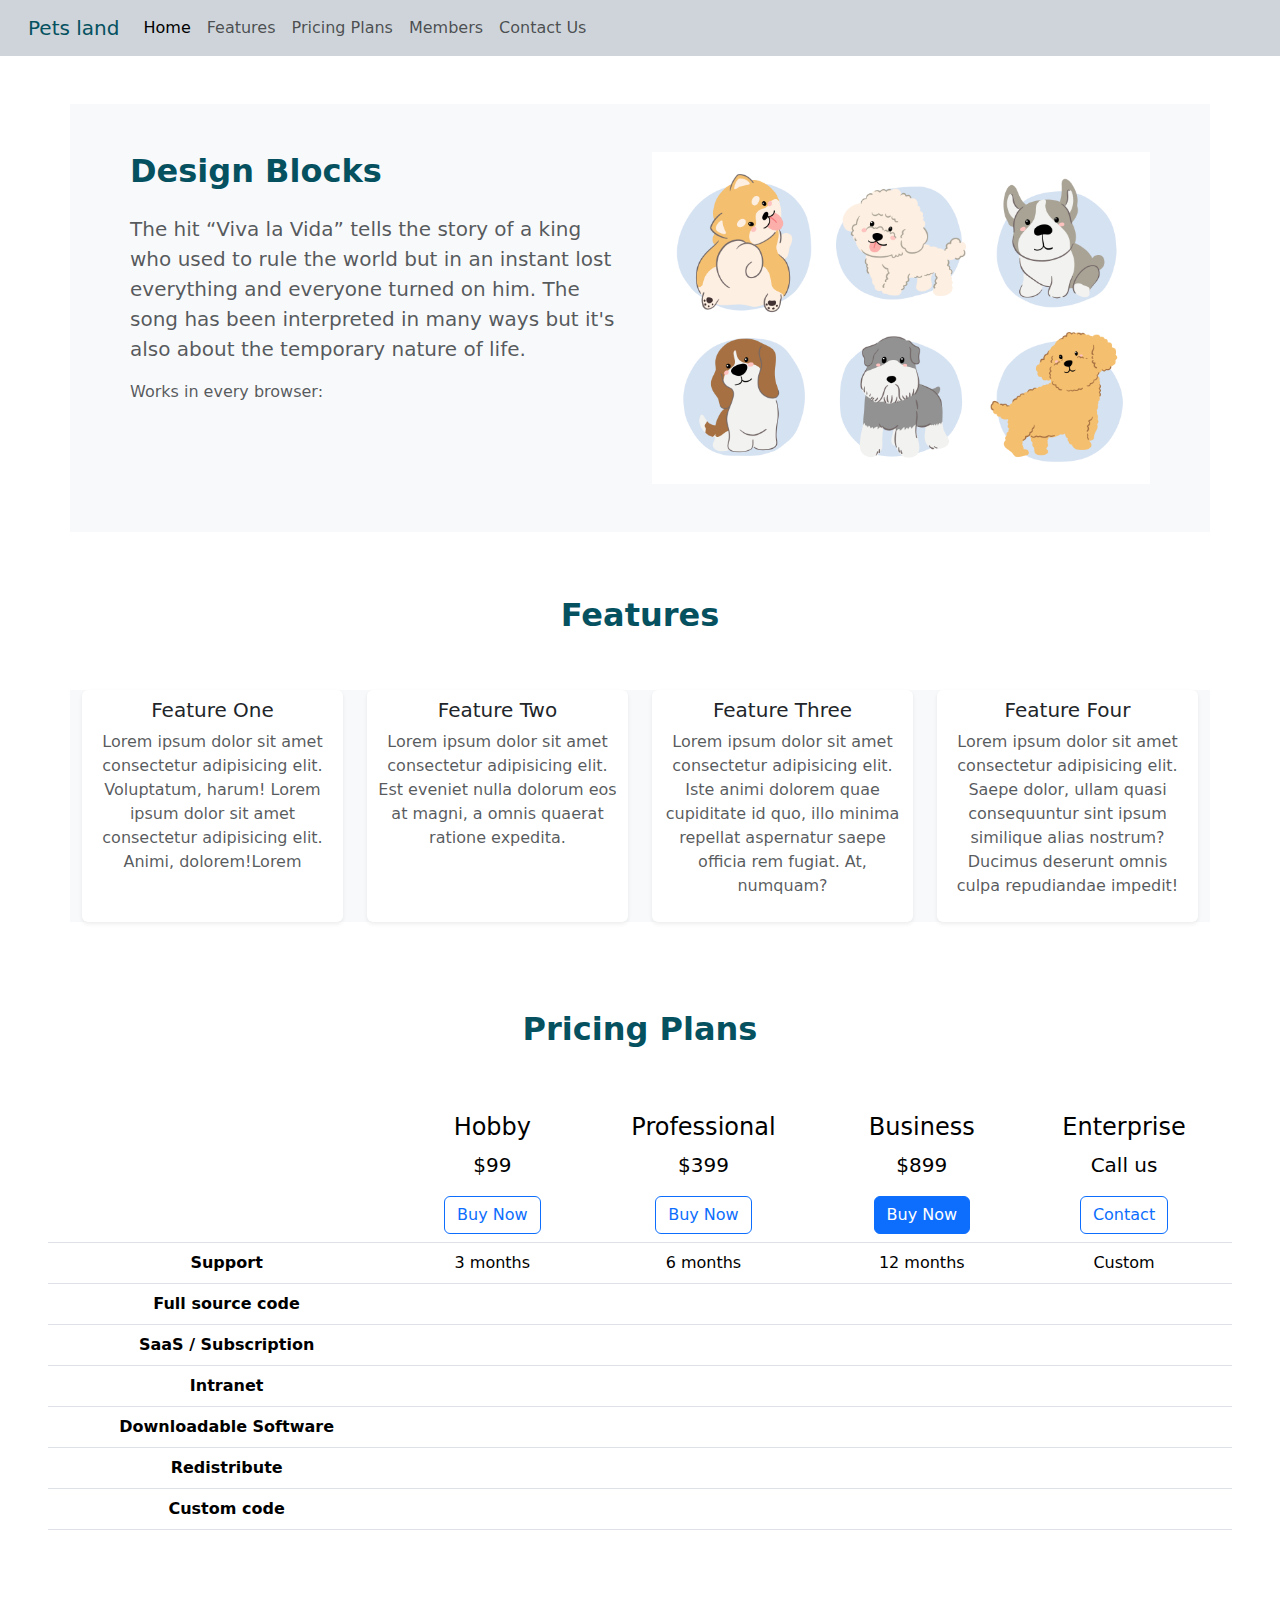
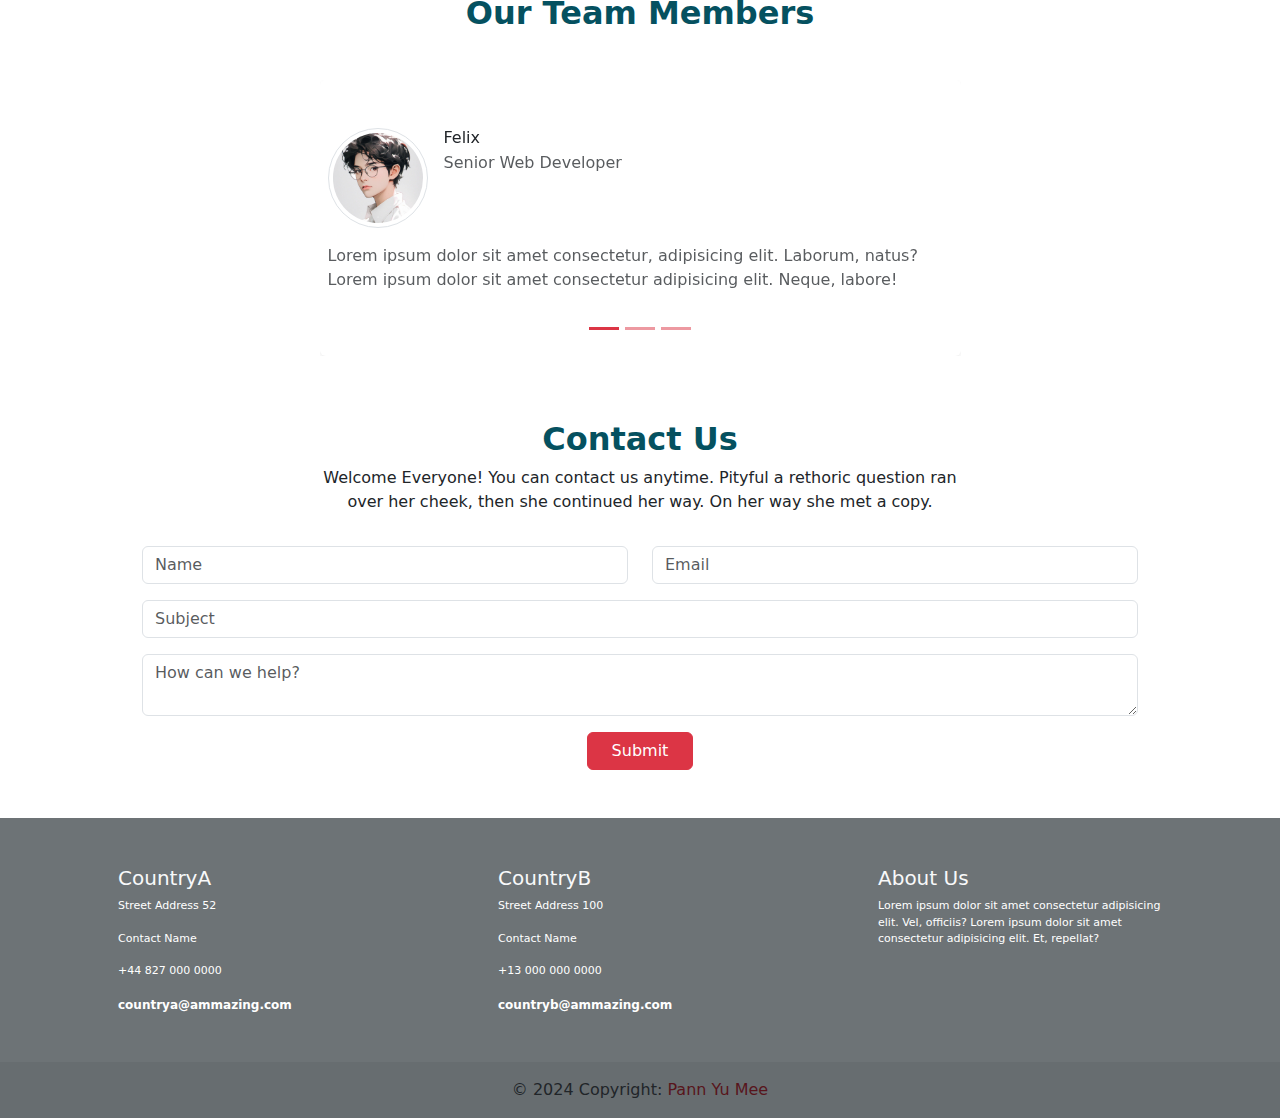
<file: bootstrap_project/index.html>
<!DOCTYPE html>
<html lang="en">
  <head>
    <meta charset="UTF-8" />
    <meta name="viewport" content="width=device-width, initial-scale=1.0" />
    <title>Bootstrap projects</title>
    <link
      href="https://cdn.jsdelivr.net/npm/bootstrap@5.3.3/dist/css/bootstrap.min.css"
      rel="stylesheet"
      integrity="sha384-QWTKZyjpPEjISv5WaRU9OFeRpok6YctnYmDr5pNlyT2bRjXh0JMhjY6hW+ALEwIH"
      crossorigin="anonymous"
    />
    <link
      rel="stylesheet"
      href="https://cdnjs.cloudflare.com/ajax/libs/font-awesome/6.5.2/css/all.min.css"
      integrity="sha512-SnH5WK+bZxgPHs44uWIX+LLJAJ9/2PkPKZ5QiAj6Ta86w+fsb2TkcmfRyVX3pBnMFcV7oQPJkl9QevSCWr3W6A=="
      crossorigin="anonymous"
      referrerpolicy="no-referrer"
    />
  </head>
  <body>
    <!--navbar start -->
    <section>
      <nav class="navbar navbar-expand-lg navbar-light bg-dark-subtle px-3">
        <div class="container-fluid">
          <a class="navbar-brand text-info-emphasis" href="#">Pets land</a>
          <button
            class="navbar-toggler"
            type="button"
            data-bs-toggle="collapse"
            data-bs-target="#navbarNav"
            aria-controls="navbarNav"
            aria-expanded="false"
            aria-label="Toggle navigation"
          >
            <span class="navbar-toggler-icon"></span>
          </button>
          <div class="collapse navbar-collapse" id="navbarNav">
            <ul class="navbar-nav">
              <li class="nav-item">
                <a class="nav-link active" aria-current="page" href="#Home"
                  >Home</a
                >
              </li>
              <li class="nav-item">
                <a class="nav-link" href="#Features">Features</a>
              </li>
              <li class="nav-item">
                <a class="nav-link" href="#pricing">Pricing Plans</a>
              </li>
              <li class="nav-item">
                <a class="nav-link" href="#members">Members</a>
              </li>
              <li class="nav-item">
                <a class="nav-link" href="#contact">Contact Us</a>
              </li>
            </ul>
          </div>
        </div>
      </nav>
    </section>
    <!--navbar end -->

    <!--section start -->
    <section id="Home">
      <div class="container mt-5 bg-light">
        <div class="row justify-content-center p-5">
          <!--left section start -->
          <div class="col-lg-6 col-md-6 col-sm-10 text-left text-info-emphasis">
            <h2 class="mb-4 fw-bold">Design Blocks</h2>
            <p class="fs-5 lead text-muted">
              The hit “Viva la Vida” tells the story of a king who used to rule
              the world but in an instant lost everything and everyone turned on
              him. The song has been interpreted in many ways but it's also
              about the temporary nature of life.
            </p>
            <p class="fs-6 text-muted">Works in every browser:</p>
            <div class="d-flex mb-3 fs-3">
              <i class="fa-brands fa-firefox mx-2"></i>
              <i class="fa-brands fa-chrome mx-2"></i>
              <i class="fa-brands fa-facebook mx-2"></i>
              <i class="fa-brands fa-instagram mx-2"></i>
            </div>
          </div>
          <!--left section end -->

          <!--right section start -->
          <div class="col-lg-6 col-md-6 col-sm-10">
            <img
              src="./32969536_7959556.jpg"
              class="w-100"
              alt="dog pictures"
            />
          </div>
          <!--right section end -->
        </div>
      </div>
    </section>
    <!--section end-->

    <!--Features start -->
    <div class="features mt-3 mb-3" id="Features">
      <!--title start -->
      <div class="container-lg">
        <div class="row justify-content-center p-5">
          <div class="col-lg-8">
            <div class="text-center">
              <h2 class="fw-bold text-info-emphasis">Features</h2>
            </div>
          </div>
        </div>
      </div>
      <!--title end -->

      <!--contents start -->
      <section class="content">
        <div class="container ml-3">
          <div class="row text-center justify-content-center">
            <div class="col-lg-3 col-md-6 col-sm-8 mb-4 bg-light">
              <div class="bg-white p-2 shadow-sm rounded h-100">
                <i class="fas fa-tv fs-1 text-danger mb-3"></i>
                <h5 class="text-dark-50 mb-2">Feature One</h5>
                <p class="text-muted">
                  Lorem ipsum dolor sit amet consectetur adipisicing elit.
                  Voluptatum, harum! Lorem ipsum dolor sit amet consectetur
                  adipisicing elit. Animi, dolorem!Lorem
                </p>
              </div>
            </div>

            <div class="col-lg-3 col-md-6 col-sm-8 mb-4 bg-light">
              <div class="bg-white p-2 shadow-sm rounded h-100">
                <i
                  class="fs-1 fa-solid fa-map-location-dot text-primary mb-3"
                ></i>
                <h5 class="text-dark-50 mb-2">Feature Two</h5>
                <p class="text-muted">
                  Lorem ipsum dolor sit amet consectetur adipisicing elit. Est
                  eveniet nulla dolorum eos at magni, a omnis quaerat ratione
                  expedita.
                </p>
              </div>
            </div>

            <div class="col-lg-3 col-md-6 col-sm-8 mb-4 bg-light">
              <div class="bg-white p-2 shadow-sm rounded h-100">
                <i class="fas fa-basketball-ball fs-1 text-danger mb-3"></i>
                <h5 class="text-dark-50 mb-2">Feature Three</h5>
                <p class="text-muted">
                  Lorem ipsum dolor sit amet consectetur adipisicing elit. Iste
                  animi dolorem quae cupiditate id quo, illo minima repellat
                  aspernatur saepe officia rem fugiat. At, numquam?
                </p>
              </div>
            </div>

            <div class="col-lg-3 col-md-6 col-sm-8 mb-4 bg-light">
              <div class="bg-white p-2 shadow-sm rounded h-100">
                <i class="fa-solid fa-box fs-1 text-warning mb-3"></i>
                <h5 class="text-dark-50 mb-2">Feature Four</h5>
                <p class="text-muted">
                  Lorem ipsum dolor sit amet consectetur adipisicing elit. Saepe
                  dolor, ullam quasi consequuntur sint ipsum similique alias
                  nostrum? Ducimus deserunt omnis culpa repudiandae impedit!
                </p>
              </div>
            </div>
          </div>
        </div>
      </section>
      <!--contents end -->
    </div>
    <!--Features end -->

    <!--pricing plans start -->
    <div id="pricing">
      <!--title start -->
      <div class="container-lg">
        <div class="row justify-content-center p-5">
          <div class="col-lg-8">
            <div class="text-center">
              <h2 class="fw-bold text-info-emphasis">Pricing Plans</h2>
            </div>
          </div>
        </div>
      </div>
    </div>
    <!--title end -->

    <!--table start -->
    <div
      class="ml-5 mr-5 justify-content-center mx-5 mb-3 w-80 table-responsive table-responsive-md table-responsive-sm"
    >
      <table class="table text-center">
        <thead>
          <tr>
            <th scope="col"></th>
            <th scope="col">
              <h4>Hobby</h4>
              <p class="muted lead">$99</p>
              <button class="btn btn-outline-primary">Buy Now</button>
            </th>
            <th scope="col">
              <h4>Professional</h4>
              <p class="muted lead">$399</p>
              <button class="btn btn-outline-primary">Buy Now</button>
            </th>
            <th scope="col">
              <h4>Business</h4>
              <p class="muted lead">$899</p>
              <button class="btn btn-outline-primary active">Buy Now</button>
            </th>
            <th scope="col">
              <h4>Enterprise</h4>
              <p class="muted lead">Call us</p>
              <button class="btn btn-outline-primary">Contact</button>
            </th>
          </tr>
        </thead>
        <tbody>
          <tr>
            <th scope="row">Support</th>
            <td>3 months</td>
            <td>6 months</td>
            <td>12 months</td>
            <td>Custom</td>
          </tr>
          <tr>
            <th scope="row">Full source code</th>
            <td><i class="fa-solid fa-check"></i></td>
            <td><i class="fa-solid fa-check"></i></td>
            <td><i class="fa-solid fa-check"></i></td>
            <td><i class="fa-solid fa-check"></i></td>
          </tr>
          <tr>
            <th scope="row">SaaS / Subscription</th>
            <td><i class="fa-solid fa-check"></i></td>
            <td><i class="fa-solid fa-check"></i></td>
            <td><i class="fa-solid fa-check"></i></td>
            <td><i class="fa-solid fa-check"></i></td>
          </tr>
          <tr>
            <th scope="row">Intranet</th>
            <td></td>
            <td><i class="fa-solid fa-check"></i></td>
            <td><i class="fa-solid fa-check"></i></td>
            <td><i class="fa-solid fa-check"></i></td>
          </tr>
          <tr>
            <th scope="row">Downloadable Software</th>
            <td></td>
            <td><i class="fa-solid fa-check"></i></td>
            <td><i class="fa-solid fa-check"></i></td>
            <td><i class="fa-solid fa-check"></i></td>
          </tr>
          <tr>
            <th scope="row">Redistribute</th>
            <td></td>
            <td></td>
            <td><i class="fa-solid fa-check"></i></td>
            <td><i class="fa-solid fa-check"></i></td>
          </tr>
          <tr>
            <th scope="row">Custom code</th>
            <td></td>
            <td></td>
            <td><i class="fa-solid fa-check"></i></td>
            <td><i class="fa-solid fa-check"></i></td>
          </tr>
        </tbody>
      </table>
    </div>
    <!--table end -->

    <!--pricing plans end -->

    <!--team start -->
    <div class="members mt-5 mx-5 mb-3" id="members">
      <div class="container-lg">
        <div class="row justify-content-center">
          <div class="row justify-content-center">
            <div class="col-lg-8">
              <div class="section-title text-center mb-5">
                <h2 class="fw-bold text-info-emphasis">Our Team Members</h2>
              </div>
            </div>
          </div>
        </div>

        <div class="row justify-content-center">
          <div class="col-lg-8 col-xl-7">
            <div
              id="memberProfile"
              class="carousel carousel-dark slide"
              data-bs-ride="carousel"
            >
              <div class="carousel-indicators">
                <button
                  type="button"
                  data-bs-target="#memberProfile"
                  data-bs-slide-to="0"
                  class="active bg-danger"
                  aria-current="true"
                  aria-label="Slide 1"
                ></button>
                <button
                  type="button"
                  data-bs-target="#memberProfile"
                  data-bs-slide-to="1"
                  aria-label="Slide 2"
                  class="bg-danger"
                ></button>
                <button
                  type="button"
                  data-bs-target="#memberProfile"
                  data-bs-slide-to="2"
                  aria-label="Slide 3"
                  class="bg-danger"
                ></button>
              </div>
              <div class="carousel-inner">
                <!--card start -->
                <div
                  class="carousel-item active bg-white shadow-sm rounded px-2 py-5"
                >
                  <div class="d-flex">
                    <img
                      src="./pp1.jpg"
                      class="rounded-circle img-thumbnail"
                      width="100px"
                      height="100px"
                      alt="boy photo"
                    />
                    <div class="ms-3">
                      <h3 class="fs-6 mb-1">Felix</h3>
                      <p class="text-muted m-0">Senior Web Developer</p>
                    </div>
                  </div>
                  <p class="text-muted mt-3">
                    Lorem ipsum dolor sit amet consectetur, adipisicing elit.
                    Laborum, natus? Lorem ipsum dolor sit amet consectetur
                    adipisicing elit. Neque, labore!
                  </p>
                  <div class="text-danger">
                    <i class="fa-solid fa-star"></i>
                    <i class="fa-solid fa-star"></i>
                    <i class="fa-solid fa-star"></i>
                    <i class="fa-solid fa-star"></i>
                    <i class="fa-solid fa-star"></i>
                  </div>
                </div>
                <!--card end -->

                <!--card start -->
                <div class="carousel-item bg-white shadow-sm rounded px-2 py-5">
                  <div class="d-flex align-items-center">
                    <img
                      src="./pp2.avif"
                      class="rounded-circle img-thumbnail"
                      width="100px"
                      height="100px"
                      alt="boy photo"
                    />
                    <div class="ms-3">
                      <h3 class="fs-6 mb-1">Elsa</h3>
                      <p class="text-muted m-0">Software Engineer</p>
                    </div>
                  </div>
                  <p class="text-muted mt-3">
                    Lorem ipsum dolor sit amet consectetur, adipisicing elit.
                    Laborum, natus? Lorem ipsum dolor sit amet consectetur
                    adipisicing elit. Neque, labore!
                  </p>
                  <div class="text-danger">
                    <i class="fa-solid fa-star"></i>
                    <i class="fa-solid fa-star"></i>
                    <i class="fa-solid fa-star"></i>
                    <i class="fa-solid fa-star-half-stroke"></i>
                  </div>
                </div>
                <!--card end -->

                <!--card start -->
                <div class="carousel-item bg-white shadow-sm rounded px-2 py-5">
                  <div class="d-flex align-items-center">
                    <img
                      src="./pp3.avif"
                      class="rounded-circle img-thumbnail"
                      width="100px"
                      height="100px"
                      alt="boy photo"
                    />
                    <div class="ms-3">
                      <h3 class="fs-6 mb-1">Channie</h3>
                      <p class="text-muted m-0">Full Stack Developer</p>
                    </div>
                  </div>
                  <p class="text-muted mt-3">
                    Lorem ipsum dolor sit amet consectetur, adipisicing elit.
                    Laborum, natus? Lorem ipsum dolor sit amet consectetur
                    adipisicing elit. Neque, labore!
                  </p>
                  <div class="text-danger">
                    <i class="fa-solid fa-star"></i>
                    <i class="fa-solid fa-star"></i>
                    <i class="fa-solid fa-star"></i>
                    <i class="fa-solid fa-star"></i>
                    <i class="fa-solid fa-star-half-stroke"></i>
                  </div>
                </div>
                <!--card end -->
              </div>
            </div>
          </div>
        </div>
      </div>
    </div>
    <!--team end -->

    <!--contact start -->
    <div class="container-lg w-80" id="contact">
      <div class="row justify-content-center p-5">
        <div class="col-lg-8 mb-3">
          <div class="text-center">
            <h2 class="fw-bold text-info-emphasis">Contact Us</h2>
            <p>
              Welcome Everyone! You can contact us anytime. Pityful a rethoric question ran over her cheek, then she 
              continued her way. On her way she met a copy.
            </p>
          </div>
        </div>
        <div class="form-group row">
          <div class="col-lg-6 mb-3">
            <input type="text" class="form-control" placeholder="Name">
          </div>
          <div class="col-lg-6 mb-3">
            <input type="email" class="form-control"  placeholder="Email">
          </div>
          <div class="col-lg-12 mb-3">
            <input type="text" class="form-control"  placeholder="Subject">
          </div>
          <div class="col-lg-12 mb-3">
            <textarea name="" id="" class="form-control" placeholder="How can we help?"></textarea>
          </div>
          <div class="container">
            <div class="row">
              <div class="col text-center">
                <button class="btn btn-danger px-4">Submit</button>
              </div>

            </div>
          </div>
        </div>

        
      </div>
    </div>
    <!--contact end -->

    <!--footer start -->
    <section class="" style="background-color: rgb(109, 115, 118);">
      <div class="container pt-5 pb-3">
        <div class="row">
          <div class="col-lg-4 px-5 mb-3">
            <h5 class="text-light">CountryA</h5>
            <div class="text-white" style="font-size: 11px;" >
              <p>Street Address 52</p>
              <p>Contact Name</p>
            </div>
            
            <p class="text-white" style="font-size: 11px;">+44 827 000 0000</p>
            <p class="fw-bold text-white" style="font-size: 12px;">countrya@ammazing.com</p>
          </div>
          <div class="col-lg-4 px-5 mb-3">
            <h5 class="text-light">CountryB</h5>
            <div class="text-white" style="font-size: 11px;" >
              <p>Street Address 100</p>
              <p>Contact Name</p>
            </div>
            
            <p class="text-white" style="font-size: 11px;">+13 000 000 0000</p>
            <p class="fw-bold text-white" style="font-size: 12px;">countryb@ammazing.com</p>
          </div>
          <div class="col-lg-4 px-5 mb-3">
            <h5 class="text-light" >About Us</h5>
            <div class="text-white" style="font-size: 11px;">
              <p>Lorem ipsum dolor sit amet consectetur adipisicing elit. Vel, officiis? Lorem ipsum dolor sit amet consectetur adipisicing elit. Et, repellat?</p>
              
            </div>
            
            
          </div>
     
        </div>
      </div>
      <div class="text-center p-3" style="background-color: rgba(0, 0, 0, 0.05);">
        © 2024 Copyright:
        <a class="text-body text-decoration-none text-danger-emphasis" href="#">Pann Yu Mee</a>
      </div>
    </section>
    <!--footer end -->
  </body>
  <script
    src="https://cdn.jsdelivr.net/npm/bootstrap@5.3.3/dist/js/bootstrap.bundle.min.js"
    integrity="sha384-YvpcrYf0tY3lHB60NNkmXc5s9fDVZLESaAA55NDzOxhy9GkcIdslK1eN7N6jIeHz"
    crossorigin="anonymous"
  ></script>
</html>
</file>
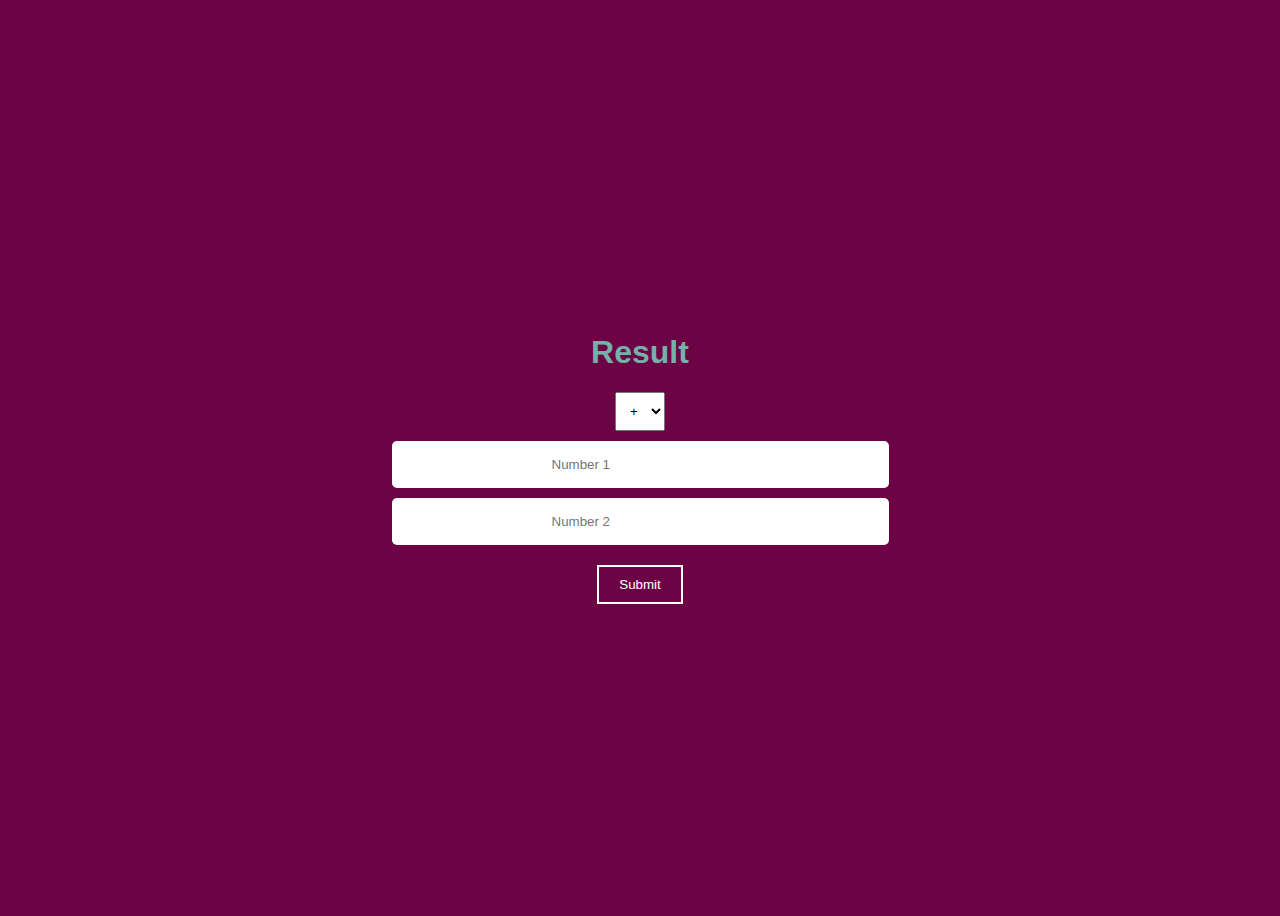
<file: HTML,CSS, JS projects/23. simple_calculator/cal.html>
<!DOCTYPE html>
<html lang="en">
<head>
  <meta charset="UTF-8">
  <meta name="viewport" content="width=device-width, initial-scale=1.0">
  <title>Mini Calculator</title>
  <link rel="stylesheet" href="./cal.css">
</head>
<body>
  <div class="container">
    <div class="items">
      <h1 class="result">Result</h1>
      <select name="" id="opt">
        <option value="plus">+</option>
        <option value="min">-</option>
        <option value="div">/</option>
        <option value="multi">*</option>
      </select>
      <input type="number" class="no1" placeholder="Number 1">
      <input type="number" class="no2" placeholder="Number 2">
    </div>
    <div class="subtn">
      <button id="btn">Submit</button>
    </div>
  </div>
</body>
<script src="./cal.js"></script>
</html>
</file>
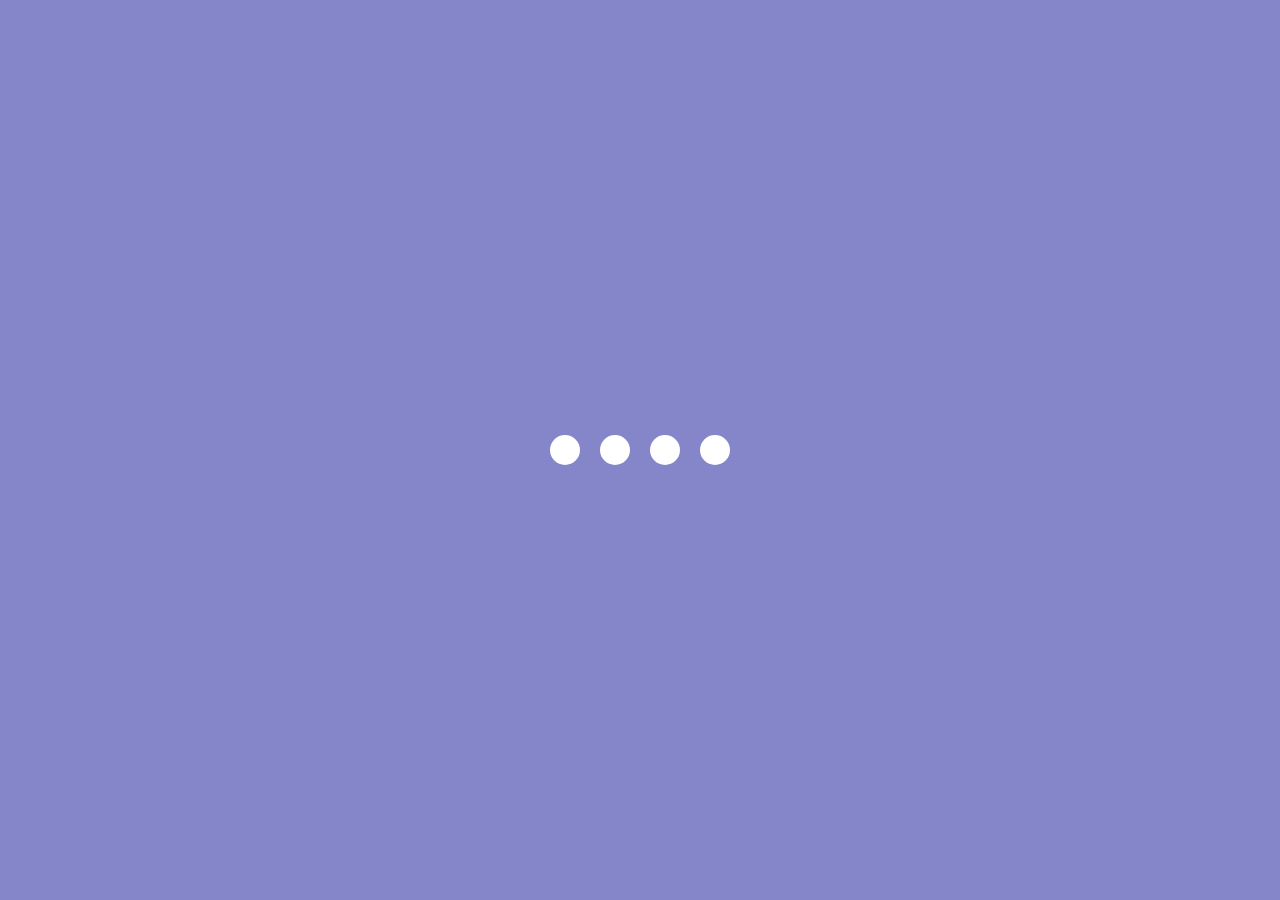
<file: HTML,CSS, JS projects/animation_video/animation.html>
<!DOCTYPE html>
<html lang="en">
<head>
  <meta charset="UTF-8">
  <meta name="viewport" content="width=device-width, initial-scale=1.0">
  <link rel="stylesheet" href="animation.css">
  <title>Loading Animation</title>
</head>
<body>
  <section class="all">
    <div class = "container">
      <div class="loading one"></div>
      <div class="loading two"></div>
      <div class="loading three"></div>
      <div class="loading four"></div>
    </div>
  </section>
</body>
</html>
</file>
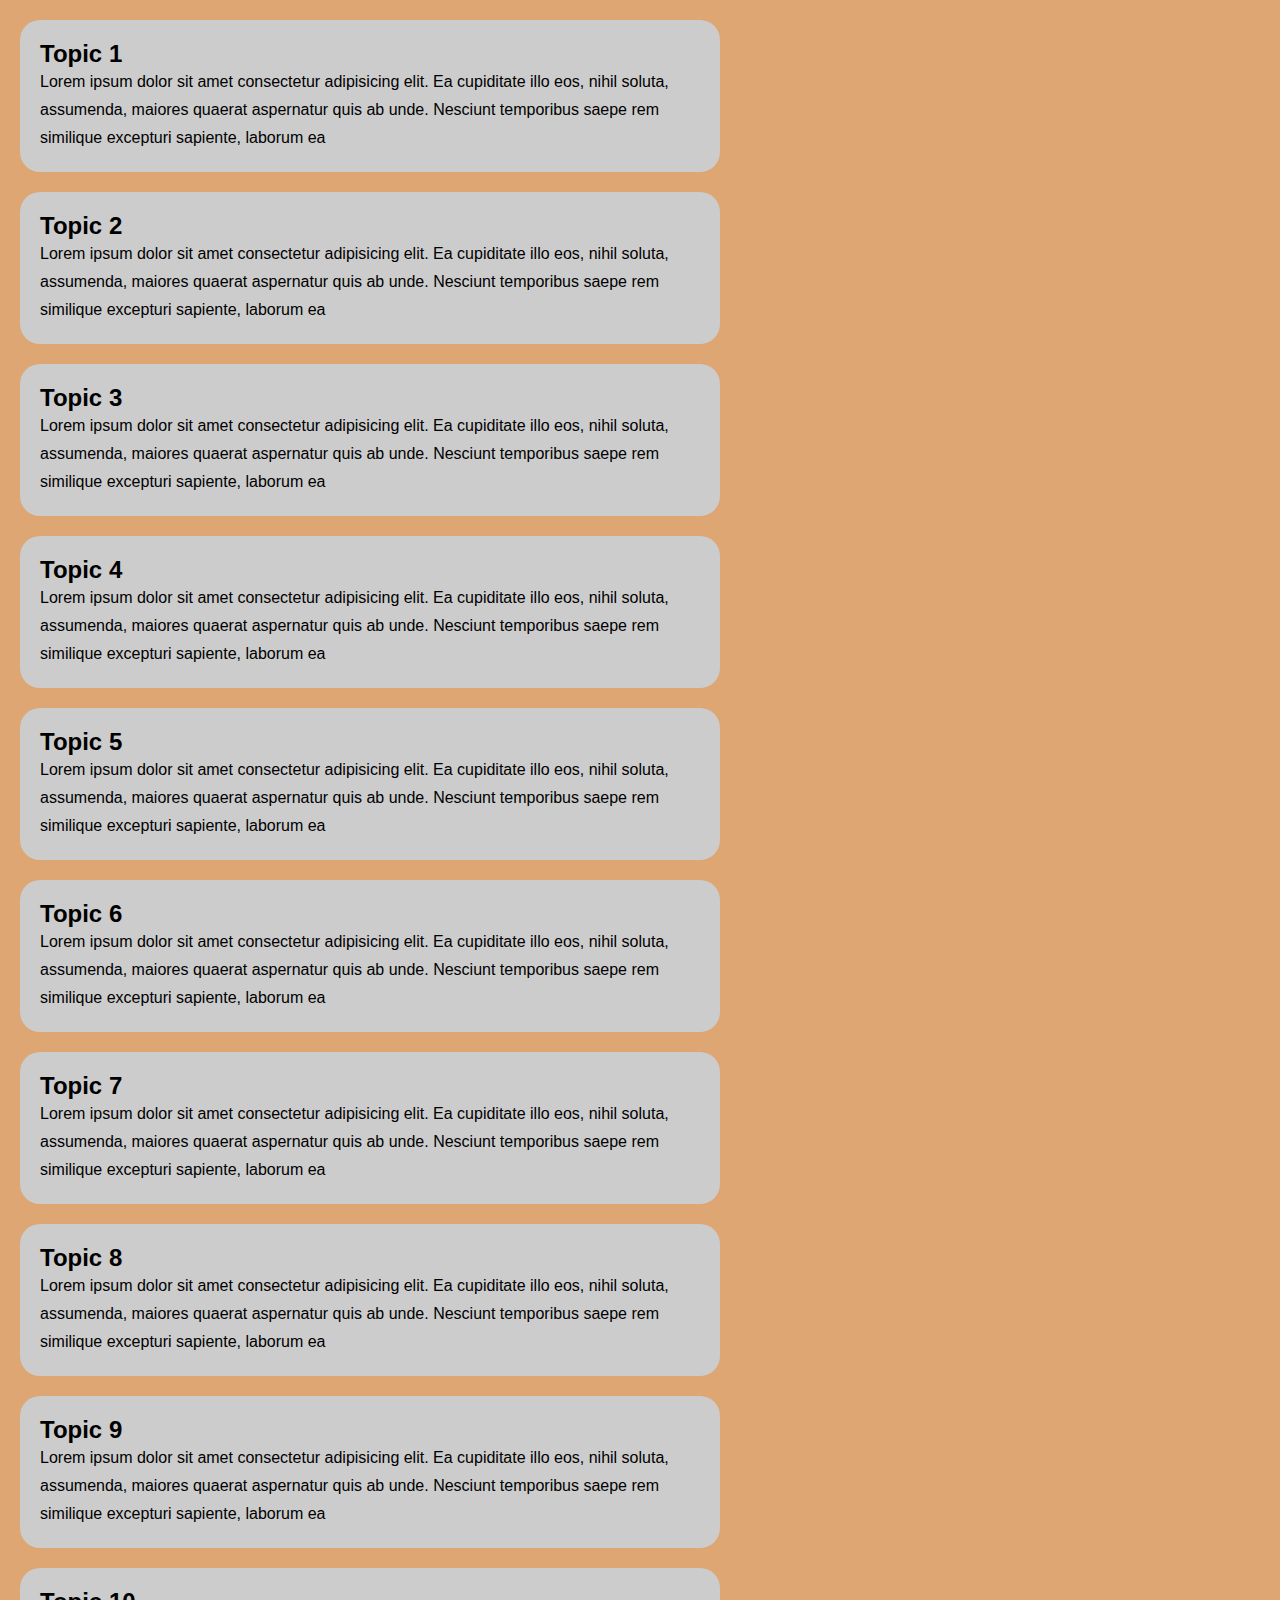
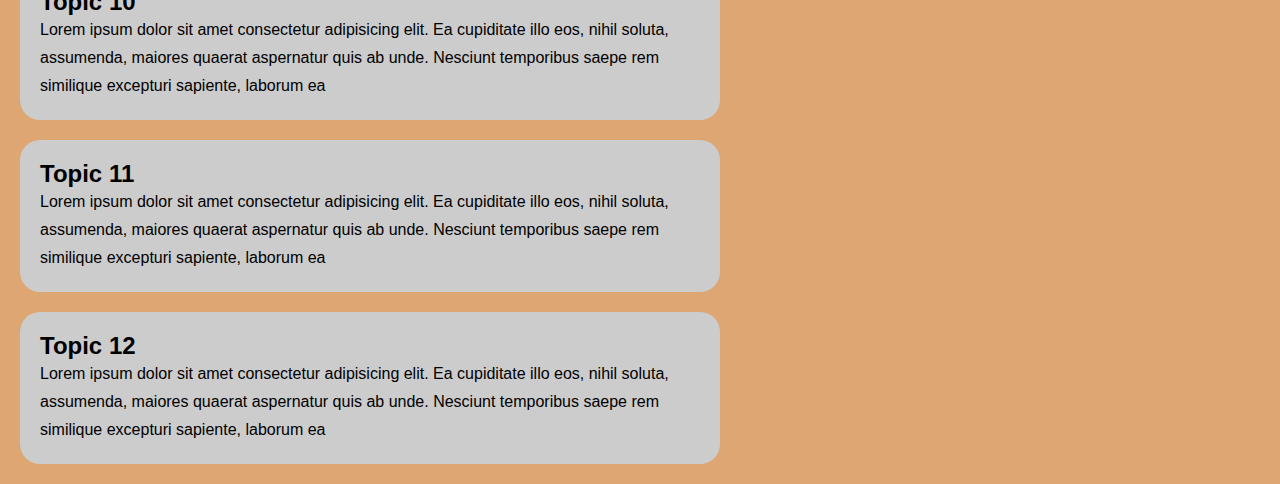
<file: HTML,CSS, JS projects/personal_scrollbar/scrollbar.html>
<!DOCTYPE html>
<html lang="en">
<head>
  <meta charset="UTF-8">
  <meta name="viewport" content="width=device-width, initial-scale=1.0">
  <link rel="stylesheet" href="./scrollbar.css">
  <title>Custom Scrollbar</title>
</head>
<body>
  <section>
    <div class="card">
      <h2 class="card-title">Topic 1</h2>
      <p>
        Lorem ipsum dolor sit amet consectetur adipisicing elit. Ea cupiditate
        illo eos, nihil soluta, assumenda, maiores quaerat aspernatur quis ab
        unde. Nesciunt temporibus saepe rem similique excepturi sapiente,
        laborum ea
      </p>
    </div>
    <div class="card">
      <h2 class="card-title">Topic 2</h2>
      <p>
        Lorem ipsum dolor sit amet consectetur adipisicing elit. Ea cupiditate
        illo eos, nihil soluta, assumenda, maiores quaerat aspernatur quis ab
        unde. Nesciunt temporibus saepe rem similique excepturi sapiente,
        laborum ea
      </p>
    </div>
    <div class="card">
      <h2 class="card-title">Topic 3</h2>
      <p>
        Lorem ipsum dolor sit amet consectetur adipisicing elit. Ea cupiditate
        illo eos, nihil soluta, assumenda, maiores quaerat aspernatur quis ab
        unde. Nesciunt temporibus saepe rem similique excepturi sapiente,
        laborum ea
      </p>
    </div>
    <div class="card">
      <h2 class="card-title">Topic 4</h2>
      <p>
        Lorem ipsum dolor sit amet consectetur adipisicing elit. Ea cupiditate
        illo eos, nihil soluta, assumenda, maiores quaerat aspernatur quis ab
        unde. Nesciunt temporibus saepe rem similique excepturi sapiente,
        laborum ea
      </p>
    </div>
    <div class="card">
      <h2 class="card-title">Topic 5</h2>
      <p>
        Lorem ipsum dolor sit amet consectetur adipisicing elit. Ea cupiditate
        illo eos, nihil soluta, assumenda, maiores quaerat aspernatur quis ab
        unde. Nesciunt temporibus saepe rem similique excepturi sapiente,
        laborum ea
      </p>
    </div>
    <div class="card">
      <h2 class="card-title">Topic 6</h2>
      <p>
        Lorem ipsum dolor sit amet consectetur adipisicing elit. Ea cupiditate
        illo eos, nihil soluta, assumenda, maiores quaerat aspernatur quis ab
        unde. Nesciunt temporibus saepe rem similique excepturi sapiente,
        laborum ea
      </p>
    </div>
    <div class="card">
      <h2 class="card-title">Topic 7</h2>
      <p>
        Lorem ipsum dolor sit amet consectetur adipisicing elit. Ea cupiditate
        illo eos, nihil soluta, assumenda, maiores quaerat aspernatur quis ab
        unde. Nesciunt temporibus saepe rem similique excepturi sapiente,
        laborum ea
      </p>
    </div>
    <div class="card">
      <h2 class="card-title">Topic 8</h2>
      <p>
        Lorem ipsum dolor sit amet consectetur adipisicing elit. Ea cupiditate
        illo eos, nihil soluta, assumenda, maiores quaerat aspernatur quis ab
        unde. Nesciunt temporibus saepe rem similique excepturi sapiente,
        laborum ea
      </p>
    </div>
    <div class="card">
      <h2 class="card-title">Topic 9</h2>
      <p>
        Lorem ipsum dolor sit amet consectetur adipisicing elit. Ea cupiditate
        illo eos, nihil soluta, assumenda, maiores quaerat aspernatur quis ab
        unde. Nesciunt temporibus saepe rem similique excepturi sapiente,
        laborum ea
      </p>
    </div>
    <div class="card">
      <h2 class="card-title">Topic 10</h2>
      <p>
        Lorem ipsum dolor sit amet consectetur adipisicing elit. Ea cupiditate
        illo eos, nihil soluta, assumenda, maiores quaerat aspernatur quis ab
        unde. Nesciunt temporibus saepe rem similique excepturi sapiente,
        laborum ea
      </p>
    </div>
    <div class="card">
      <h2 class="card-title">Topic 11</h2>
      <p>
        Lorem ipsum dolor sit amet consectetur adipisicing elit. Ea cupiditate
        illo eos, nihil soluta, assumenda, maiores quaerat aspernatur quis ab
        unde. Nesciunt temporibus saepe rem similique excepturi sapiente,
        laborum ea
      </p>
    </div>
    <div class="card">
      <h2 class="card-title">Topic 12</h2>
      <p>
        Lorem ipsum dolor sit amet consectetur adipisicing elit. Ea cupiditate
        illo eos, nihil soluta, assumenda, maiores quaerat aspernatur quis ab
        unde. Nesciunt temporibus saepe rem similique excepturi sapiente,
        laborum ea
      </p>
    </div>
  </section>
</body>
</html>
</file>
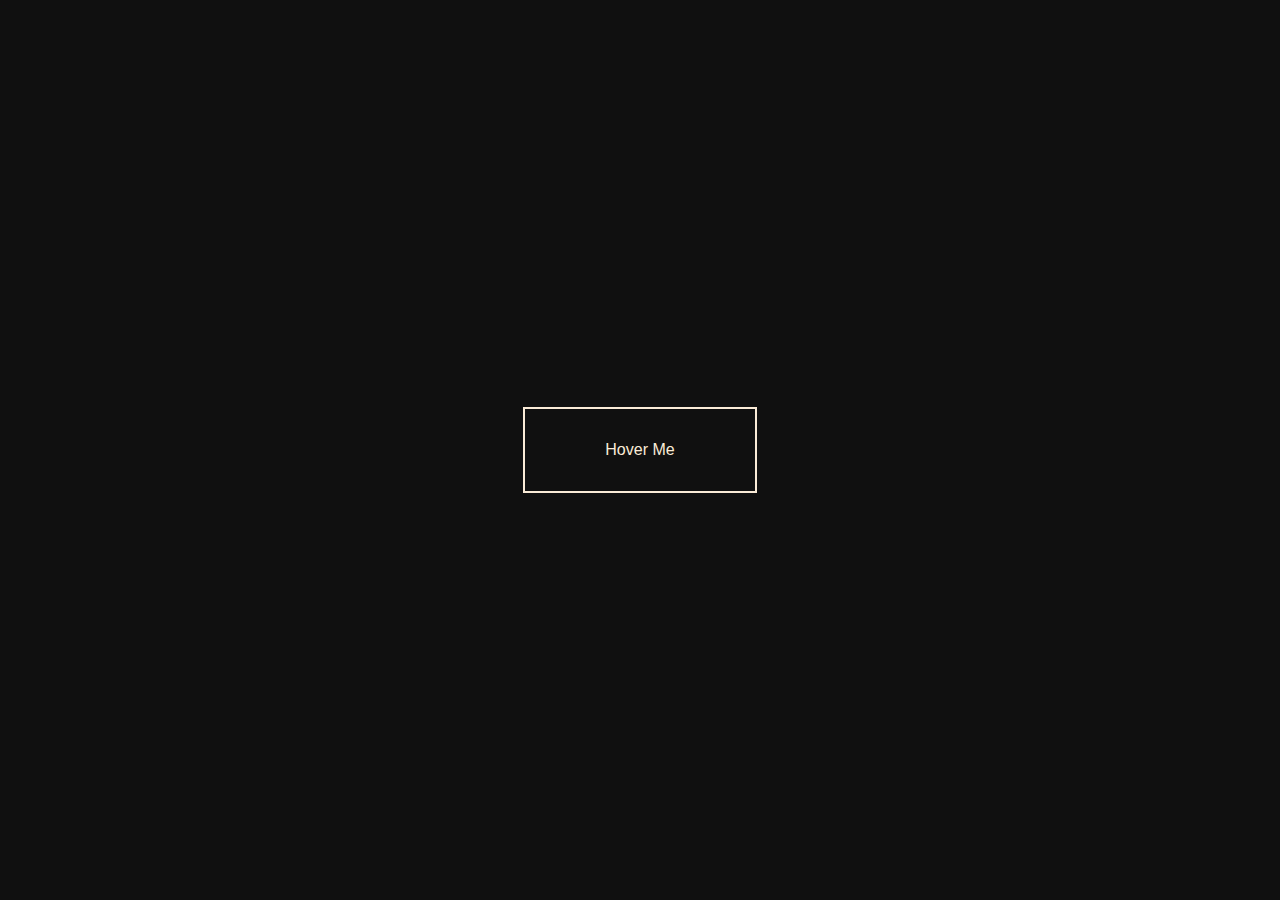
<file: HTML,CSS, JS projects/5. 5_button_styles/btn1/btn1.html>
<!DOCTYPE html>
<html lang="en">
<head>
  <meta charset="UTF-8">
  <meta name="viewport" content="width=device-width, initial-scale=1.0">
  <link rel="stylesheet" href="./btn1.css">
  <title>Button One</title>
</head>
<body>
  <section class="container">
    <a href="">Hover Me</a>
  </section>
</body>
</html>
</file>
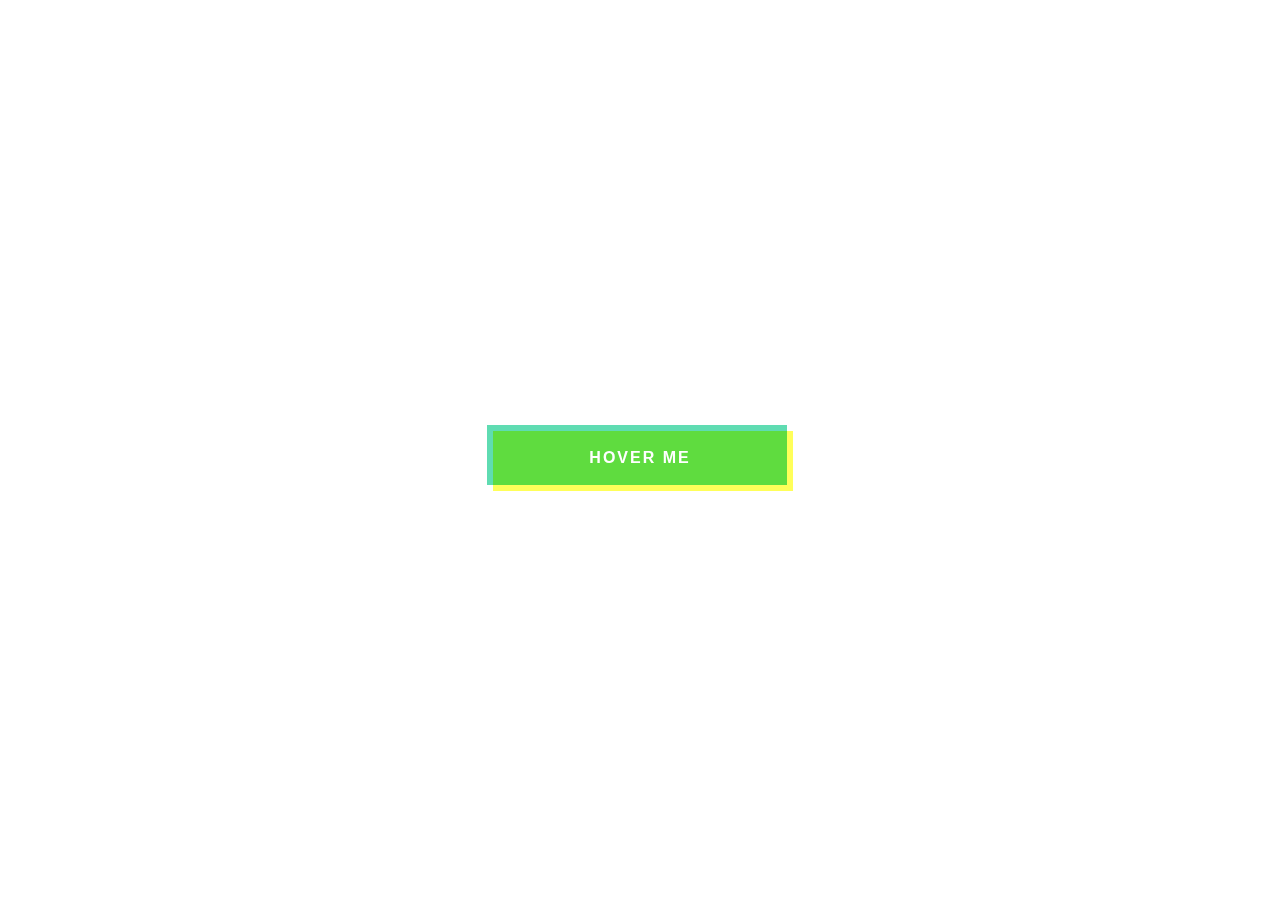
<file: HTML,CSS, JS projects/5. 5_button_styles/btn3/btn3.html>
<!DOCTYPE html>
<html lang="en">
<head>
  <meta charset="UTF-8">
  <meta name="viewport" content="width=device-width, initial-scale=1.0">
  <link rel="stylesheet" href="./btn3.css">
  <title>Button Three</title>
</head>
<body>
  <a href="">Hover Me</a>
</body>
</html>
</file>
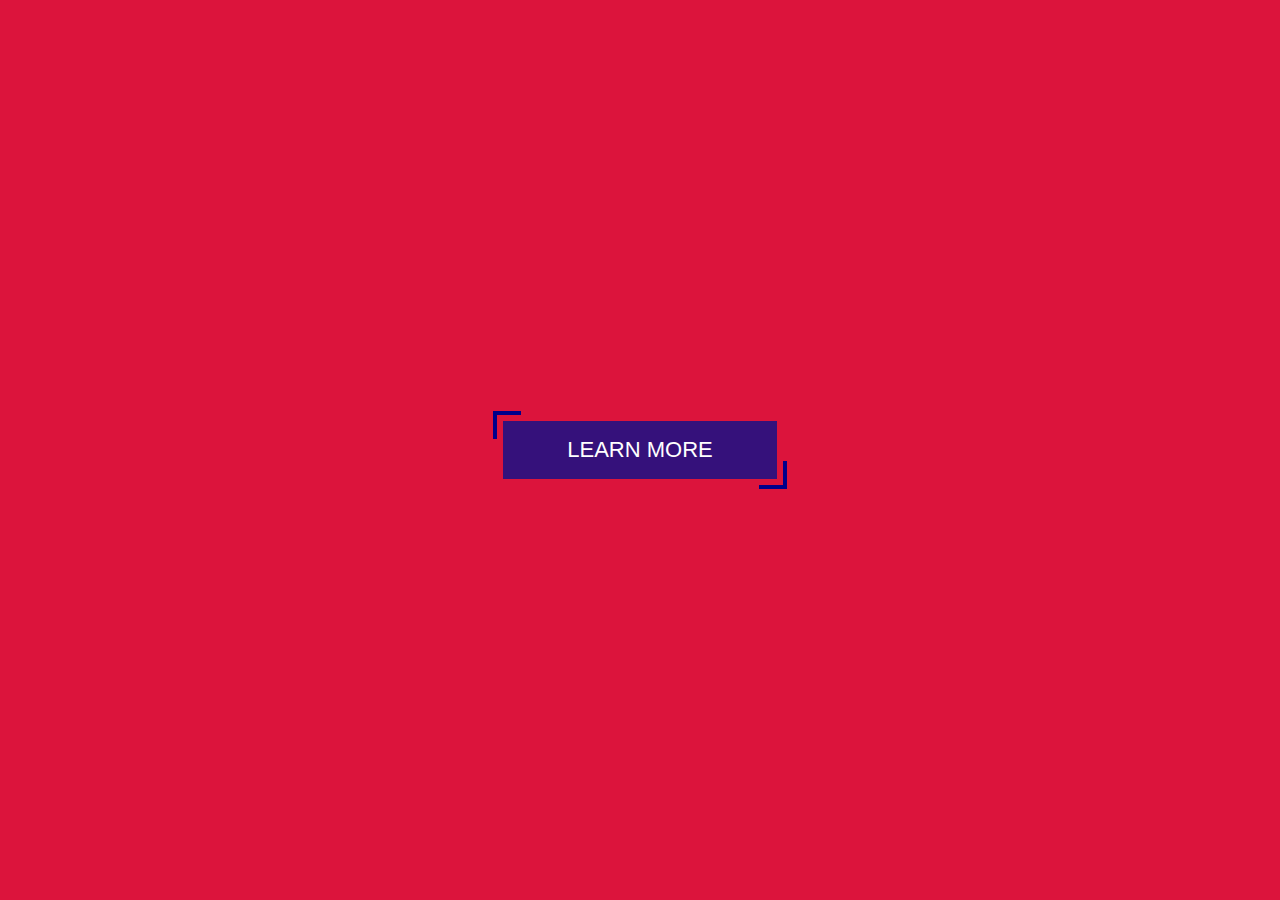
<file: HTML,CSS, JS projects/5. 5_button_styles/btn4/btn4.html>
<!DOCTYPE html>
<html lang="en">
<head>
  <meta charset="UTF-8">
  <meta name="viewport" content="width=device-width, initial-scale=1.0">
  <title>Button Four</title>
  <link rel="stylesheet" href="./btn4.css">
</head>
<body>
  <section class="container">
    <button class="btn">Learn More</button>
  </section>
</body>
</html>
</file>
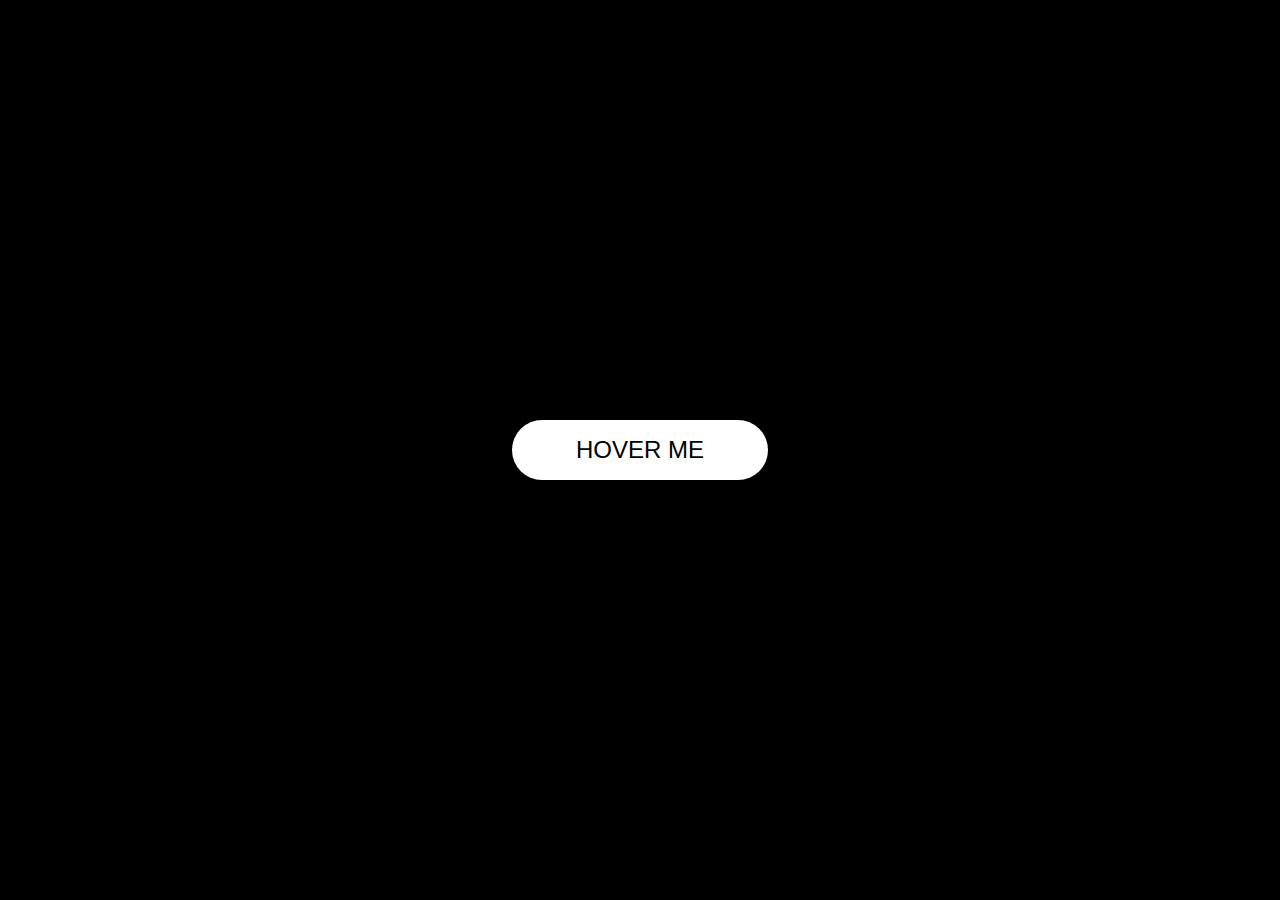
<file: HTML,CSS, JS projects/5. 5_button_styles/btn5/btn5.html>
<!DOCTYPE html>
<html lang="en">
<head>
  <meta charset="UTF-8">
  <meta name="viewport" content="width=device-width, initial-scale=1.0">
  <title>Button Five</title>
  <link rel="stylesheet" href="./btn5.css">
</head>
<body>
  <section class="container">
    <a href="">Hover Me</a>
  </section>
</body>
</html>
</file>
<file: HTML,CSS, JS projects/23. simple_calculator/cal.css>
body{
  height: 100vh;
  display: flex;
  justify-content: center;
  align-items: center;
  background: #6C0345;
  color: #77B0AA;
  font-family: Verdana, Geneva, Tahoma, sans-serif;
}

.container{
  padding: 5px 0;
  text-align: center;
}

input{
  display: flex;
  flex-direction: column;
}

.items input{
  border: none;
  border-radius: 5px;
  padding: 1rem 10rem;
  outline: none;
  margin-bottom: 10px;
}

#opt{
  margin-bottom: 10px;
  padding: 10px;
  outline: none;
}

#btn{
  outline: none;
  background: transparent;
  color: white;
  padding: 10px 20px;
  border: 2px solid white;
  margin-top: 10px;
  cursor: pointer;
}
</file>
<file: HTML,CSS, JS projects/animation_video/animation.css>
*{
  margin: 0;
  padding: 0;
  box-sizing: border-box;
}

body{
  background: #6666bccb;
}

.all{
  display: flex;
  justify-content: center;
  align-items: center;
  min-height: 100vh;
}

.all .container{
  display: flex;
  justify-content: space-evenly;
  padding: 0 20px;
}

.container .loading{
  background: #fff;
  width: 30px;
  height: 30px;
  border-radius: 50px;
  margin: 0 10px;
  animation: load  ease infinite;
  /*animation-name: example infinte;*/
  animation-duration: 4s;
  /*animation-delay: 0.5s;*/
}

.container .loading .one{
  
  animation-delay: 0.3s;
}

.container .loading .two{
  animation-delay: 0.4s;
}

.container .loading .three{
  animation-delay: 0.5s;
}

.container .loading .four{
  animation-delay: 0.6s;
}

@keyframes load{
  0%{
    width: 30px;
    height: 30px;
    background-color: red;
  }25%{
    background-color: yellow;
  }
  50%{
    width: 20px;
    height: 20px;
    background-color:blue;
  }
  75%{
    background-color:green;
  }
  100%{
    background-color:red;
  }
}
</file>
<file: HTML,CSS, JS projects/personal_scrollbar/scrollbar.css>
*{
  padding: 0;
  margin: 0;
  box-sizing: border-box;
  font-family:'Segoe UI', Tahoma, Geneva, Verdana, sans-serif;
}

body{
  background: rgb(222, 166, 114);
}

.card{
  width: 700px;
  background: #ccc;
  padding: 20px;
  margin: 20px;
  font-family: sans-serif;
  line-height: 28px;
  border-radius: 20px;
  transition-duration: 0.5s;
}

.card:hover{
  background-color:rgb(165, 222, 114);
  margin: 22px;
  box-shadow:10px 10px rgb(62, 67, 58);
  
}




::-webkit-scrollbar{
  background-color: transparent;
  width: 10px;
}

::-webkit-scrollbar-thumb{
  background: linear-gradient(#3a5e66, #6dc671);
  border-radius: 100px;
}
</file>
<file: HTML,CSS, JS projects/5. 5_button_styles/btn1/btn1.css>
*{
  padding: 0;
  margin: 0;
  box-sizing: border-box;
}

.container{
  display: flex;
  justify-content: center;
  align-items: center;
  height: 100vh;
  background: rgb(16,16,16);
  font-family: sans-serif;
}

a{
  text-decoration: none;
  color: antiquewhite;
  border: 2px solid antiquewhite;
  padding: 2rem 5rem;
  position: relative;
  overflow: hidden;
  transition: all 1s;
}

a:before{
  content: "Download";
  font-weight: bold;
  color: #000;
  position: absolute;
  left: 0;
  top: 0;
  width: 100%;
  height: 100%;
  background: rgb(215, 234, 250);
  transform: translateY(-100%);
  transition: all 1s;
  /*center*/
  display: flex;
  justify-content: center;
  align-items: center;
}

a:hover:before{
  transform: translate(0);
}
</file>
<file: HTML,CSS, JS projects/5. 5_button_styles/btn3/btn3.css>
body{
  height: 100vh;
  display: flex;
  justify-content: center;
  align-items: center;
  font-family: sans-serif;
}

a{
  width: 300px;
  height: 60px;
  text-decoration: none;
  text-transform: uppercase;
  background: transparent;
  text-align: center;
  line-height: 60px;
  font-weight: bold;
  letter-spacing: 2px;
  position: relative;
  transition: all 0.2s;
  color: #fff;
}

a:before{
  content: "";
  position: absolute;
  top: -3px;
  left: -3px;
  width: 100%;
  height: 100%;
  background: #06c988a4;
  z-index: -1;
  mix-blend-mode: multiply;
  transition: all 0.2s;
  transform-origin: top;
}

a:after{
  content: "";
  position: absolute;
  top: 3px;
  left: 3px;
  width: 100%;
  height: 100%;
  background: #ffff00a6;
  z-index: -1;
  mix-blend-mode: multiply;
  transition: all 0.2s;
  transform-origin: bottom ;
}

a:hover:before{
  top: -6px;
  left: 0;
  transform: perspective(1000px) rotateX(75deg);
}

a:hover:after{
  top: 6px;
  left: 0;
  transform: perspective(1000px) rotateX(-75deg);
}

a:hover{
  color: #000;
}
</file>
<file: HTML,CSS, JS projects/5. 5_button_styles/btn4/btn4.css>
*{
  padding: 0;
  margin: 0;
  box-sizing: border-box;
}

.container{
  height: 100vh;
  display: flex;
  justify-content: center;
  align-items: center;
  font-family: sans-serif;
  background: crimson;
}

.btn{
  border: none;
  padding: 1rem 4rem;
  background: rgba(17,17,137,0.824);
  color: #fff;
  font-size: 22px;
  text-transform: uppercase;
  position: relative;
  cursor: pointer;
}

.btn:before{
  content: "";
  position: absolute;
  width: 24px;
  height: 24px;
  top: -10px;
  left: -10px;
  /*background: teal;*/
  border-top: 4px solid darkblue;
  border-left: 4px solid darkblue;
  transition: all 0.25s;
}

.btn:hover:before, .btn:hover:after{
  height: 100%;
  width: 100%;
}

.btn:after{
  content: "";
  position: absolute;
  width: 24px;
  height: 24px;
  bottom: -10px;
  right: -10px;
  border-bottom: 4px solid darkblue;
  border-right: 4px solid darkblue;
  transition: all 0.25s;
}
</file>
<file: HTML,CSS, JS projects/5. 5_button_styles/btn5/btn5.css>
*{
  padding: 0;
  margin: 0;
  box-sizing: border-box;
}

.container{
  height: 100vh;
  display: flex;
  justify-content: center;
  align-items: center;
  font-family: 'Gill Sans', 'Gill Sans MT', Calibri, 'Trebuchet MS', sans-serif;
  background: #000;
}

a{
  position: absolute;
  text-decoration: none;
  text-transform: uppercase;
  padding: 1rem 4rem;
  background: #fff;
  color: #000;
  border-radius: 100px;
  font-size: 1.5rem;
  transition: all 1s;
}

a:before{
  content: "";
  position: absolute;
  top: 0;
  left: 0;
  width: 100%;
  height: 100%;
  background: #fff;
  border-radius: 100px;
  transition: all 1s;
  z-index: -1;
}

a:hover:before{
  transform: scaleX(1.4) scaleY(1.6);
  opacity: 0;
}

a:hover{
  transform: translateY(-3px);
  box-shadow: 0 10px 20px rgba(0,0,0,0.2);
}
</file>
